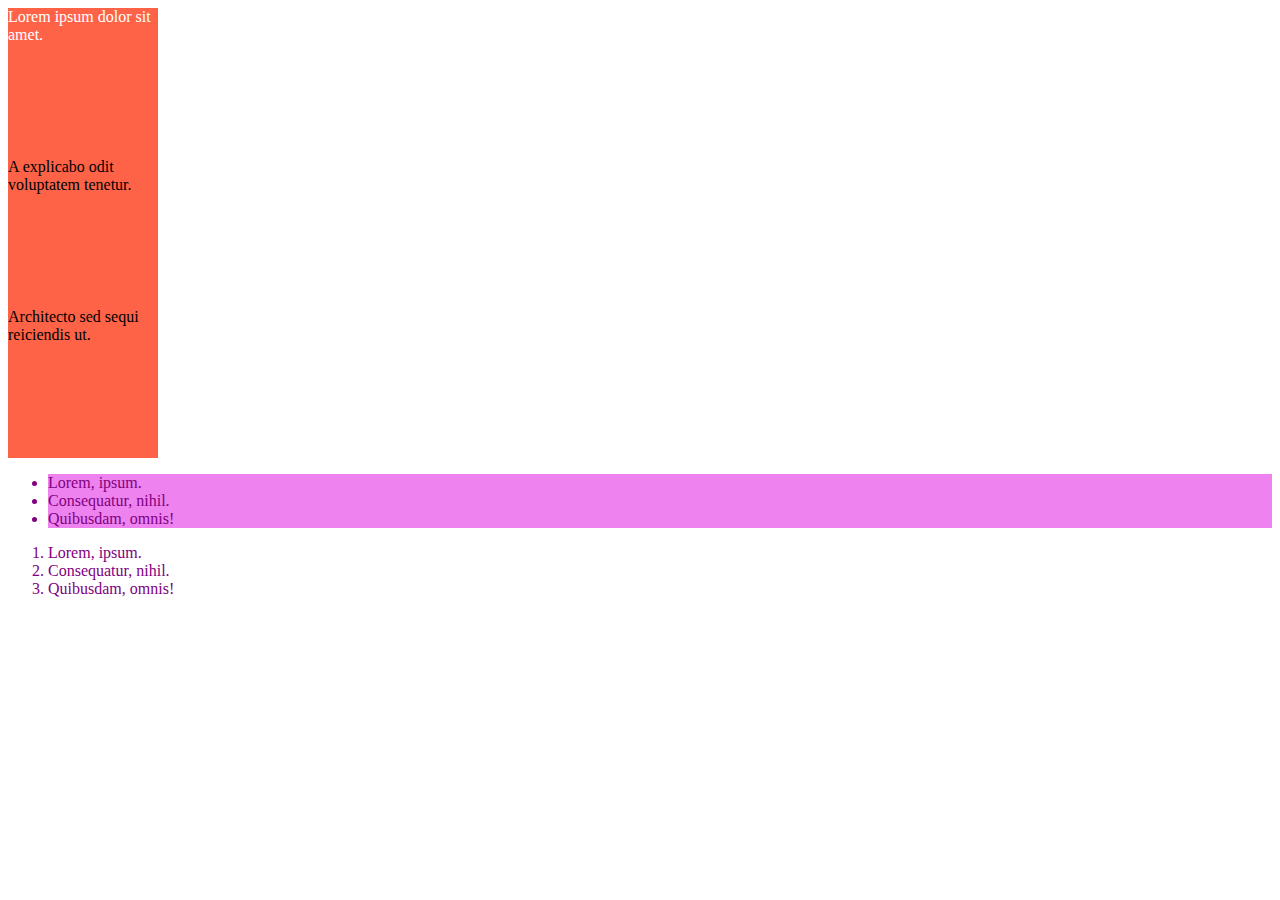
<file: Lesson 3/index.html>
<!DOCTYPE html>
<html lang="en">
<head>
    <meta charset="UTF-8">
    <meta name="viewport" content="width=device-width, initial-scale=1.0">
    <title>Document</title>
    <link rel="stylesheet" href="css/style_2.css">
</head>
<body>
    <div id="id1">Lorem ipsum dolor sit amet.</div>
    <div class="box">A explicabo odit voluptatem tenetur.</div>
    <div class="box">Architecto sed sequi reiciendis ut.</div>
    <ul>
        <li>Lorem, ipsum.</li>
        <li>Consequatur, nihil.</li>
        <li>Quibusdam, omnis!</li>
    </ul>
    <ol>
        <li>Lorem, ipsum.</li>
        <li>Consequatur, nihil.</li>
        <li>Quibusdam, omnis!</li>
    </ol>
</body>
</html>
</file>
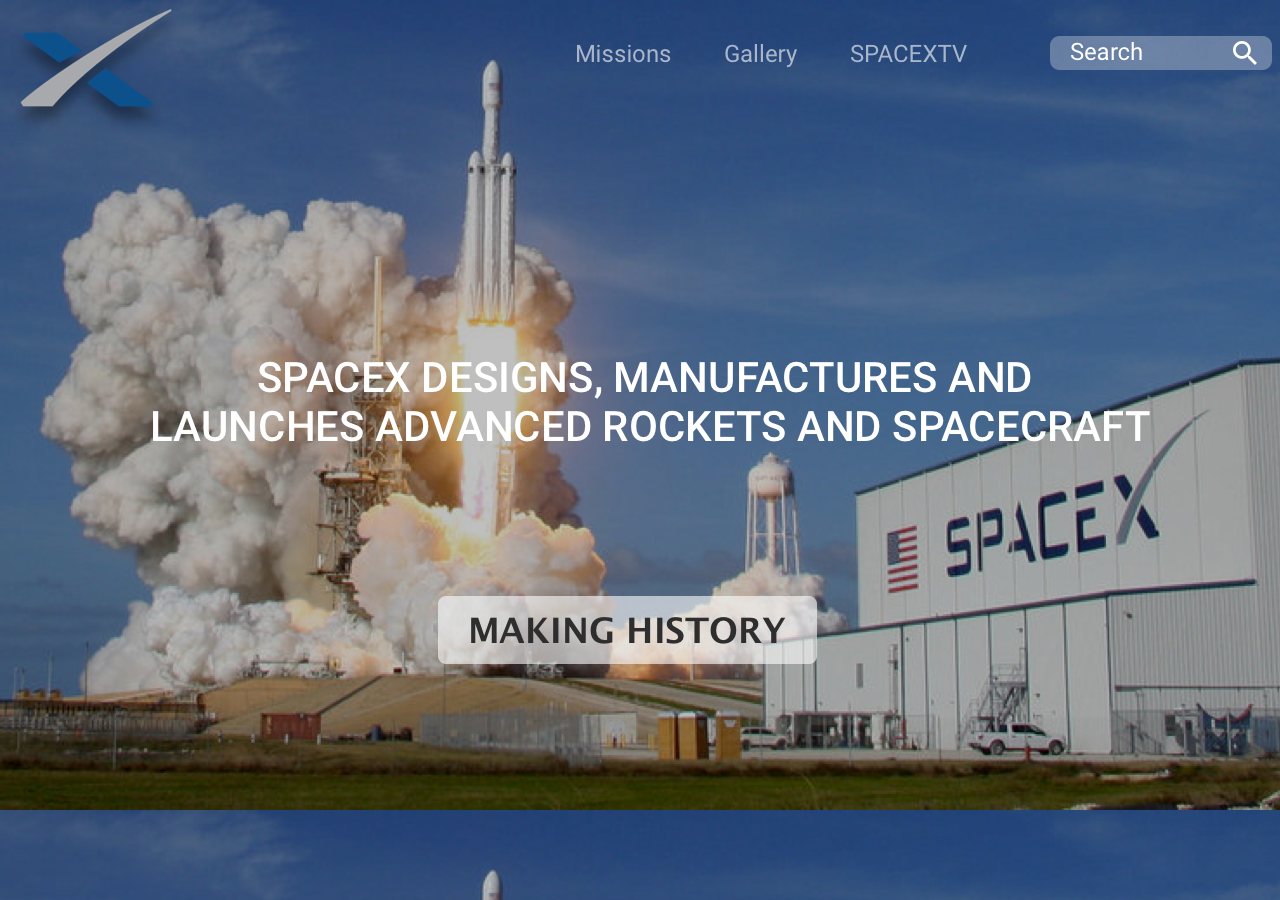
<file: Verstka/index.html>
<!DOCTYPE html>
<html lang="en">
<head>
    <meta charset="UTF-8">
    <meta name="viewport" content="width=device-width, initial-scale=1.0">
    <title>Document</title>
    <link rel="stylesheet" href="css/style.css">
</head>
<body>
  
    
        <div class="logo">
           <a href="https://www.spacex.com/"> <img src="../Verstka/img/Logo.png" alt=""></a>
        </div>
       
        <div class="text">
            <img src="../Verstka/img/SPACEX DESIGNS, MANU.png" alt="">
        </div>
        <div class="btn">
         <a href="https://www.spacex.com/about"><img src="../Verstka/img/btn.png" alt=""></a>
        </div>
        <div class="missions">
           <a href="https://www.spacex.com/starship"> <img src="../Verstka/img/Missions.png" alt=""></a>
        </div>
        <div class="gallery">
            <a href="https://www.instagram.com/spacex/"><img src="../Verstka/img/Gallery.png" alt=""></a>

        </div>
        <div class="tv">
          <a href="https://www.youtube.com/spacex">  <img src="../Verstka/img/SPACEXTV.png" alt=""></a>
        </div>
        <div class="search">
           <a href="https://www.google.com/search?q=Googlewww.google.com+%E2%80%BA+...&oq=Googlewww.google.com+%E2%80%BA+...&aqs=chrome..69i57&sourceid=chrome&ie=UTF-8"> <img src="../Verstka/img/Search.png" alt=""></a>
        </div>
</body>
</html>
</file>
<file: Lesson 3/css/style_2.css>
div{
    background-color: tomato;
    height: 150px;
    width: 150px;
    border: 1px green;
}
*{
    color: purple;
}
.box{
    color: black;
}
#id1{
    color: white;
}
ul li{
    background: violet;
}
</file>
<file: Verstka/css/style.css>
body{
    width: 1280px;
    height: 720px;
    background-image: url(../img/BG.png);
}

.logo{
    width: 170px;
    height: 123px;
    top: 20px;
    padding-right: 50px;
}
.missions{
    position: absolute;
   top: 44px;
    left: 576px;
}
.gallery{
    position: absolute;
    top: 44px;
    left: 725px;
}
.tv{
    position: absolute;
    top: 44px;
    left: 850px;
}
.search{
    position: absolute;
    top: 36px;
    left: 1050px;
}
.text{
   
   padding-top: 230px;
   padding-left: 145px;
   
}
.btn{
   
    padding-top: 150px;
   padding-left: 430px;

}
</file>
